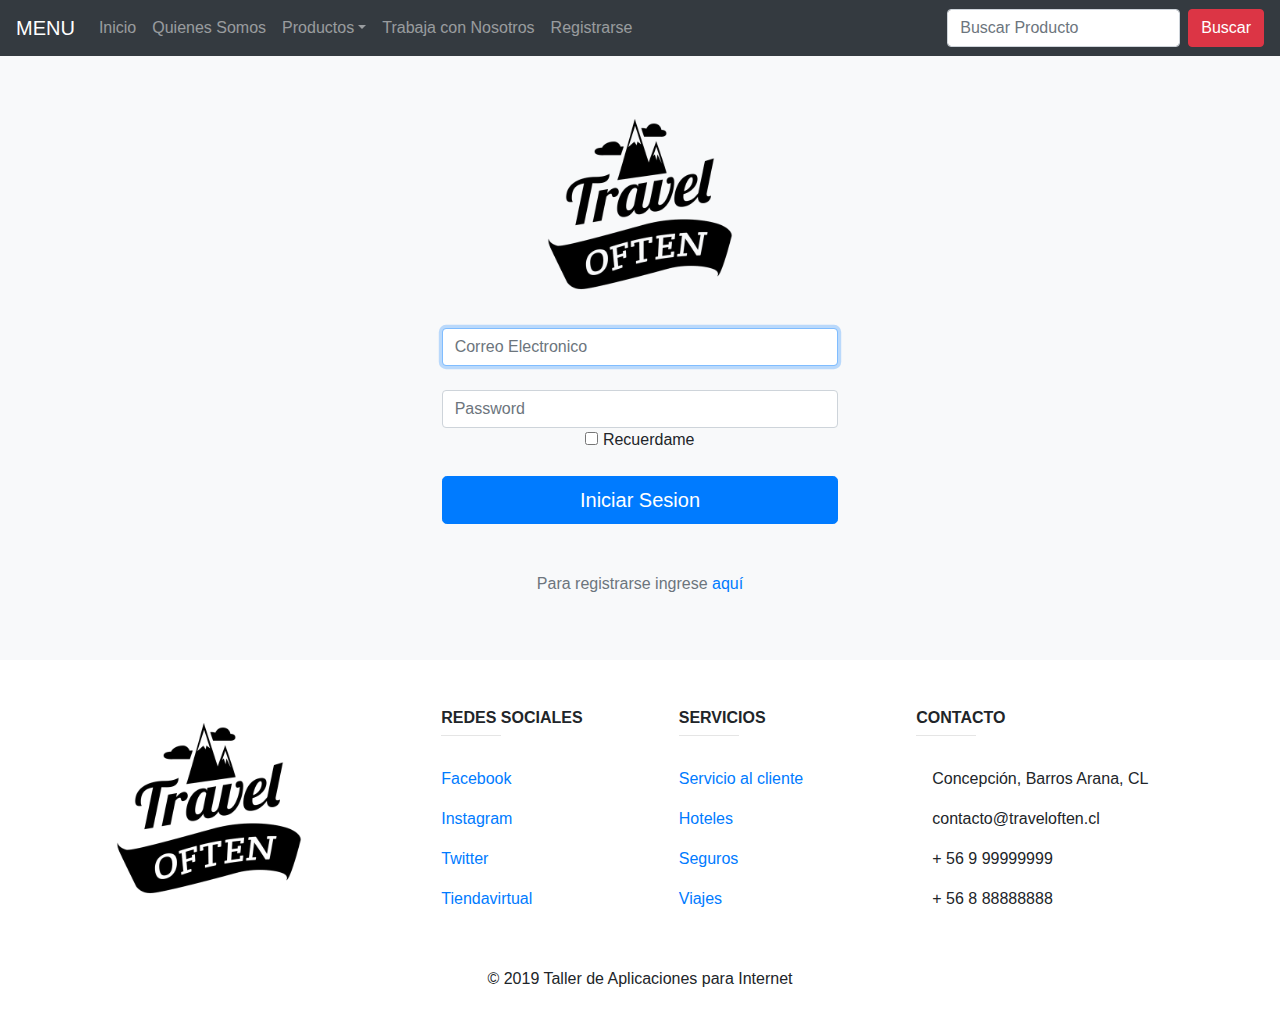
<file: login.html>
<!doctype html>
<html lang="es">
  <head>
        <meta charset="utf-8">
        <meta name="viewport" content="width=device-width, initial-scale=1, shrink-to-fit=no">
        <meta name="description" content="">
        <meta name="author" content="Mark Otto, Jacob Thornton, and Bootstrap contributors">
        <meta name="generator" content="Jekyll v3.8.5">

        <link rel="stylesheet" 
              href="CSS/carousel.css" >
        <link rel="stylesheet"
              href="CSS/bootstrap.min.css" >
        <link rel="stylesheet"
              href="CSS/jumbotron.css" >
        <link href="CSS/navbar.css" rel="stylesheet">

        <script src="JS/jquery-3.3.1.slim.min.js"></script>
        <script src="JS/bootstrap.bundle.min.js"></script>
  </head>



<header>
  <nav class="navbar navbar-expand-md navbar-dark fixed-top bg-dark">
          <a class="navbar-brand" href="#">MENU</a>
            <button class="navbar-toggler" type="button" data-toggle="collapse" data-target="#navbarsExample03" aria-controls="navbarsExample03" aria-expanded="false" aria-label="Toggle navigation">
                <span class="navbar-toggler-icon"></span>
            </button>
        <div class="collapse navbar-collapse" id="navbarsExample03">
                <ul class="navbar-nav mr-auto">
                <li class="nav-item">
                    <a class="nav-link" href="index.html">Inicio</a>
                </li>
                <li class="nav-item">
                    <a class="nav-link" href="quienessomos.html">Quienes Somos</a>
                </li>
                <li class="nav-item dropdown">
                    <a class="nav-link dropdown-toggle" href="#" id="dropdown01" data-toggle="dropdown" aria-haspopup="true" aria-expanded="false">Productos</a>
            <div class="dropdown-menu" aria-labelledby="dropdown01">
                  <a class="dropdown-item" href="#">Viajes</a>
                  <a class="dropdown-item" href="#">Hoteles</a>
                  <a class="dropdown-item" href="#">Seguros</a>
            </div>
                </li>
                <li class="nav-item">
                    <a class="nav-link" href="trabajaconnosotros.html">Trabaja con Nosotros</a>
                </li>
                <li class="nav-item">
                    <a class="nav-link" href="registrarse.html">Registrarse</a>
                </li>
          </ul>
          <form class="form-inline mt-2 mt-md-0">
            <input class="form-control mr-sm-2" type="text" placeholder="Buscar Producto" aria-label="Search">
            <button class="btn btn-danger my-2 my-sm-0" type="submit">Buscar</button>
          </form>
        </div>
  </nav>
</header>


    
<div class="container-fluid bg-light">
    <br>
    <br>
	<div class="row">
		<div class="col-md-4">
		</div>
		<div class="col-md-4">
<body class="text-center">
    <form class="form-signin">
  <img class="d-block mx-auto mb-4" src="IMG/logotienda.png"  width="200" height="200">
    <label for="inputEmail" class="sr-only">Correo Electronico</label>
  <input type="email" id="inputEmail" class="form-control" placeholder="Correo Electronico" required autofocus>
<br>        
  <label for="inputPassword" class="sr-only">Password</label>
  <input type="password" id="inputPassword" class="form-control" placeholder="Password" required>
  <div class="checkbox mb-3">
    <label>
      <input type="checkbox" value="remember-me"> Recuerdame
    </label>
  </div>
  <button class="btn btn-lg btn-primary btn-block" type="submit">Iniciar Sesion</button>
  <p class="mt-5 mb-3 text-muted">Para registrarse ingrese <a href="registrarse.html">aquí</a> </p>
    <br>
    <br>
    </form>
</body>
		</div>
		<div class="col-md-4">
		</div>
    <br>
    <br>
	</div>
</div>
        


    <footer>
        <div class="page-footer font-small unique-color-dark">
          <div style="background-color: #fff;">
          <div class="container text-center text-md-left mt-5">
            <div class="row mt-3"> 
              <div class="col-md-3 col-lg-4 col-xl-3 mx-auto mb-4"> 
                  <img src="IMG/logotienda.png" width="200">
              </div>
              <div class="col-md-2 col-lg-2 col-xl-2 mx-auto mb-4"> 
                <h6 class="text-uppercase font-weight-bold">Redes Sociales</h6>
                <hr class="deep-purple accent-2 mb-4 mt-0 d-inline-block mx-auto" style="width: 60px;">
                <p><a href="https://www.Facebook.com/">Facebook</a></p>
                <p><a href="https://www.instragram.com/">Instagram</a></p>
                <p><a href="https://www.twitter.com/">Twitter</a></p>
                <p><a href="https://www.traveloften.cl/">Tiendavirtual</a></p>
              </div>
              <div class="col-md-3 col-lg-2 col-xl-2 mx-auto mb-4">
                <h6 class="text-uppercase font-weight-bold">Servicios</h6>
                <hr class="deep-purple accent-2 mb-4 mt-0 d-inline-block mx-auto" style="width: 60px;">
                <p><a href="#!">Servicio al cliente</a></p>
                <p><a href="#!">Hoteles</a></p>
                <p><a href="#!">Seguros</a></p>        
                <p><a href="#!">Viajes</a></p>
              </div>
              <div class="col-md-4 col-lg-3 col-xl-3 mx-auto mb-md-0 mb-4">  
                <h6 class="text-uppercase font-weight-bold">Contacto</h6>
                <hr class="deep-purple accent-2 mb-4 mt-0 d-inline-block mx-auto" style="width: 60px;">
                <p><i class="fas fa-home mr-3"></i>Concepción, Barros Arana, CL</p>
                <p><i class="fas fa-envelope mr-3"></i> contacto@traveloften.cl</p>
                <p><i class="fas fa-phone mr-3"></i> + 56 9 99999999</p>
                <p><i class="fas fa-print mr-3"></i> + 56 8 88888888</p>
              </div>
            </div>
          </div>
          <div class="footer-copyright text-center py-3">© 2019 Taller de Aplicaciones para Internet</div>
        </div>
        </div>
    </footer>
</html>
</file>
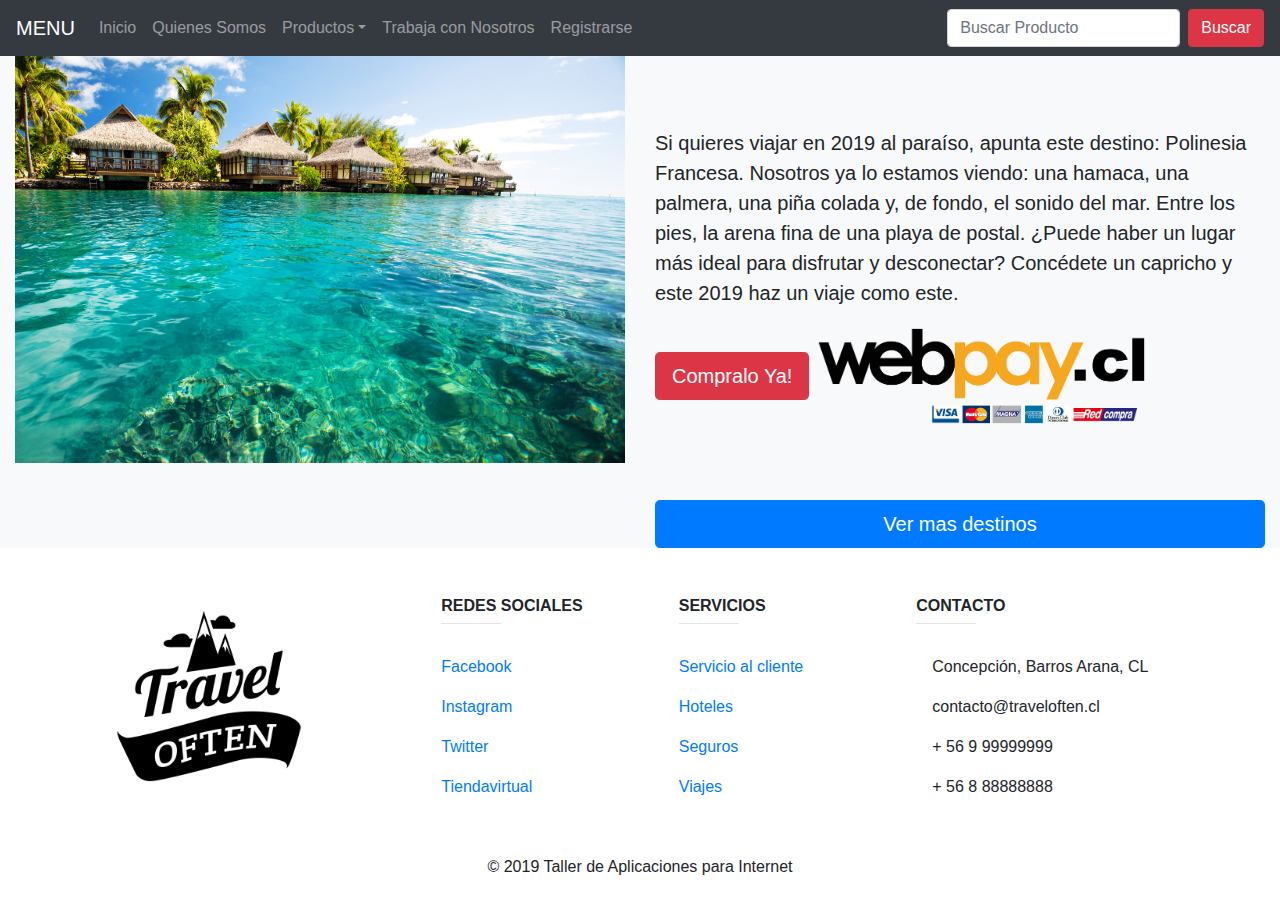
<file: producto1.html>
<!doctype html>
<html lang="es">
  <head>
        <meta charset="utf-8">
        <meta name="viewport" content="width=device-width, initial-scale=1, shrink-to-fit=no">
        <meta name="description" content="">
        <meta name="author" content="Mark Otto, Jacob Thornton, and Bootstrap contributors">
        <meta name="generator" content="Jekyll v3.8.5">

        <link rel="stylesheet" 
              href="CSS/carousel.css" >
        <link rel="stylesheet"
              href="CSS/bootstrap.min.css" >
        <link rel="stylesheet"
              href="CSS/jumbotron.css" >
        <link href="CSS/navbar.css" rel="stylesheet">

        <script src="JS/jquery-3.3.1.slim.min.js"></script>
        <script src="JS/bootstrap.bundle.min.js"></script>
  </head>


    <header>
  <nav class="navbar navbar-expand-md navbar-dark fixed-top bg-dark">
          <a class="navbar-brand" href="#">MENU</a>
            <button class="navbar-toggler" type="button" data-toggle="collapse" data-target="#navbarsExample03" aria-controls="navbarsExample03" aria-expanded="false" aria-label="Toggle navigation">
                <span class="navbar-toggler-icon"></span>
            </button>
        <div class="collapse navbar-collapse" id="navbarsExample03">
                <ul class="navbar-nav mr-auto">
                <li class="nav-item">
                    <a class="nav-link" href="index.html">Inicio</a>
                </li>
                <li class="nav-item">
                    <a class="nav-link" href="quienessomos.html">Quienes Somos</a>
                </li>
                <li class="nav-item dropdown">
                    <a class="nav-link dropdown-toggle" href="#" id="dropdown01" data-toggle="dropdown" aria-haspopup="true" aria-expanded="false">Productos</a>
            <div class="dropdown-menu" aria-labelledby="dropdown01">
                  <a class="dropdown-item" href="#">Viajes</a>
                  <a class="dropdown-item" href="#">Hoteles</a>
                  <a class="dropdown-item" href="#">Seguros</a>
            </div>
                </li>
                <li class="nav-item">
                    <a class="nav-link" href="trabajaconnosotros.html">Trabaja con Nosotros</a>
                </li>
                <li class="nav-item">
                    <a class="nav-link" href="registrarse.html">Registrarse</a>
                </li>
          </ul>
          <form class="form-inline mt-2 mt-md-0">
            <input class="form-control mr-sm-2" type="text" placeholder="Buscar Producto" aria-label="Search">
            <button class="btn btn-danger my-2 my-sm-0" type="submit">Buscar</button>
          </form>
        </div>
  </nav>
</header>
 
    

    
    
<body>  
    
    <div class="container-fluid bg-light">

            <div class="row">
            <div class="col-md-6">
                <img class="img-fluid" src="IMG/thumb1_polinesia.jpg" width="100%"> 
            </div>

            <div class="col-md-6">
                <br><br><br>
                 <p class="lead">Si quieres viajar en 2019 al paraíso, apunta este destino: Polinesia Francesa. Nosotros ya lo estamos viendo: una hamaca, una palmera, una piña colada y, de fondo, el sonido del mar. Entre los pies, la arena fina de una playa de postal. ¿Puede haber un lugar más ideal para disfrutar y desconectar? Concédete un capricho y este 2019 haz un viaje como este.</p>


                <button class="btn btn-danger btn-lg" type="submit">Compralo Ya!</button> 

                <img class="img-fluid" src="IMG/webpay.png" width="55%">   <br><br><br><br>          
                
                <a class="btn btn-primary btn-lg btn-block" type="submit" href="index.html">Ver mas destinos</a> 
            </div>
            </div>
    </div>

 </body>    

 <footer>
        <div class="page-footer font-small unique-color-dark">
          <div style="background-color: #fff;">
          <div class="container text-center text-md-left mt-5">
            <div class="row mt-3"> 
              <div class="col-md-3 col-lg-4 col-xl-3 mx-auto mb-4"> 
                  <img src="IMG/logotienda.png" width="200">
              </div>
              <div class="col-md-2 col-lg-2 col-xl-2 mx-auto mb-4"> 
                <h6 class="text-uppercase font-weight-bold">Redes Sociales</h6>
                <hr class="deep-purple accent-2 mb-4 mt-0 d-inline-block mx-auto" style="width: 60px;">
                <p><a href="https://www.Facebook.com/">Facebook</a></p>
                <p><a href="https://www.instragram.com/">Instagram</a></p>
                <p><a href="https://www.twitter.com/">Twitter</a></p>
                <p><a href="https://www.traveloften.cl/">Tiendavirtual</a></p>
              </div>
              <div class="col-md-3 col-lg-2 col-xl-2 mx-auto mb-4">
                <h6 class="text-uppercase font-weight-bold">Servicios</h6>
                <hr class="deep-purple accent-2 mb-4 mt-0 d-inline-block mx-auto" style="width: 60px;">
                <p><a href="#!">Servicio al cliente</a></p>
                <p><a href="#!">Hoteles</a></p>
                <p><a href="#!">Seguros</a></p>        
                <p><a href="#!">Viajes</a></p>
              </div>
              <div class="col-md-4 col-lg-3 col-xl-3 mx-auto mb-md-0 mb-4">  
                <h6 class="text-uppercase font-weight-bold">Contacto</h6>
                <hr class="deep-purple accent-2 mb-4 mt-0 d-inline-block mx-auto" style="width: 60px;">
                <p><i class="fas fa-home mr-3"></i>Concepción, Barros Arana, CL</p>
                <p><i class="fas fa-envelope mr-3"></i> contacto@traveloften.cl</p>
                <p><i class="fas fa-phone mr-3"></i> + 56 9 99999999</p>
                <p><i class="fas fa-print mr-3"></i> + 56 8 88888888</p>
              </div>
            </div>
          </div>
          <div class="footer-copyright text-center py-3">© 2019 Taller de Aplicaciones para Internet</div>
        </div>
        </div>
    </footer>
</html>
</file>
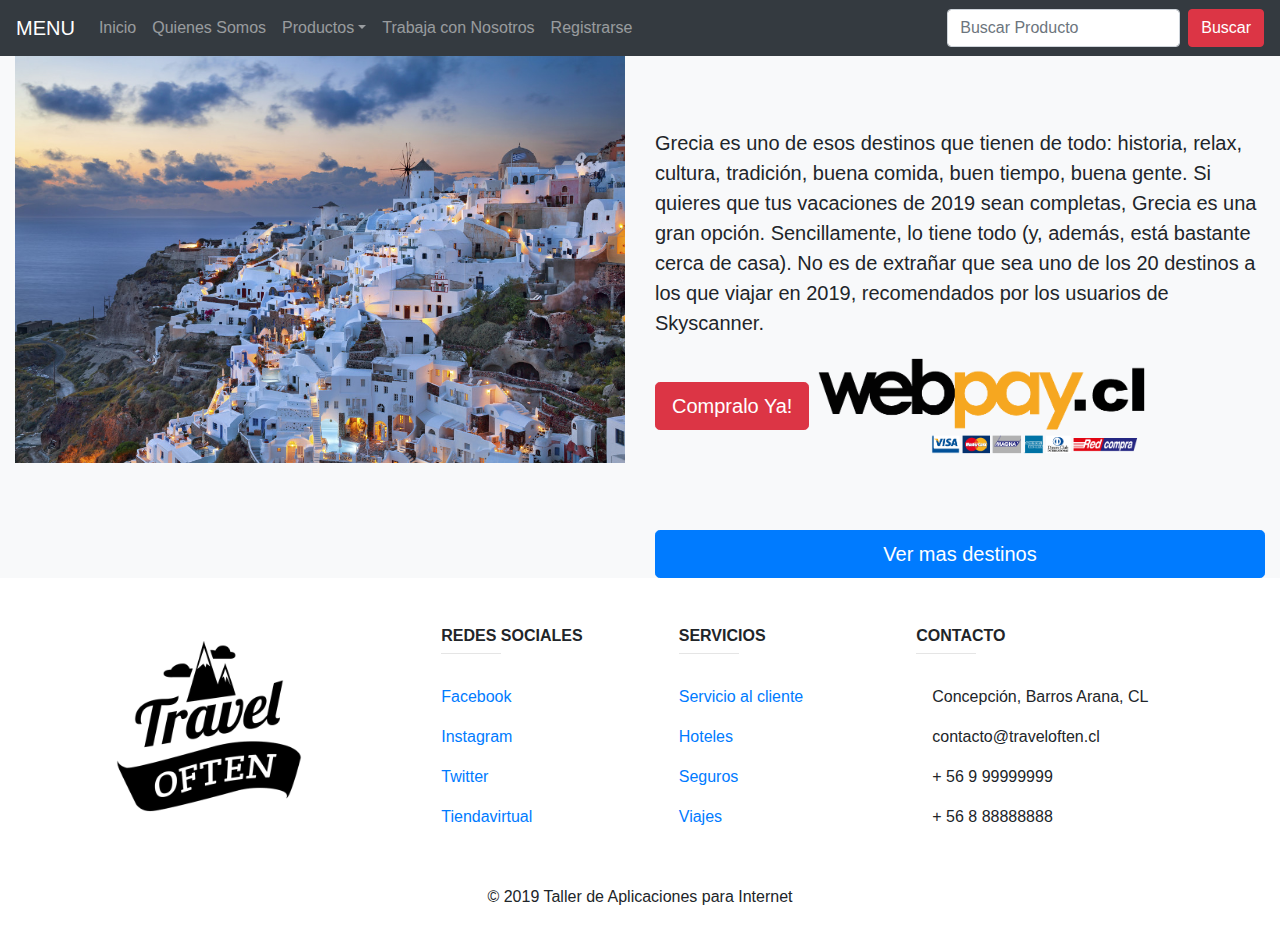
<file: producto2.html>
<!doctype html>
<html lang="es">
  <head>
        <meta charset="utf-8">
        <meta name="viewport" content="width=device-width, initial-scale=1, shrink-to-fit=no">
        <meta name="description" content="">
        <meta name="author" content="Mark Otto, Jacob Thornton, and Bootstrap contributors">
        <meta name="generator" content="Jekyll v3.8.5">

        <link rel="stylesheet" 
              href="CSS/carousel.css" >
        <link rel="stylesheet"
              href="CSS/bootstrap.min.css" >
        <link rel="stylesheet"
              href="CSS/jumbotron.css" >
        <link href="CSS/navbar.css" rel="stylesheet">

        <script src="JS/jquery-3.3.1.slim.min.js"></script>
        <script src="JS/bootstrap.bundle.min.js"></script>
  </head>


    <header>
  <nav class="navbar navbar-expand-md navbar-dark fixed-top bg-dark">
          <a class="navbar-brand" href="#">MENU</a>
            <button class="navbar-toggler" type="button" data-toggle="collapse" data-target="#navbarsExample03" aria-controls="navbarsExample03" aria-expanded="false" aria-label="Toggle navigation">
                <span class="navbar-toggler-icon"></span>
            </button>
        <div class="collapse navbar-collapse" id="navbarsExample03">
                <ul class="navbar-nav mr-auto">
                <li class="nav-item">
                    <a class="nav-link" href="index.html">Inicio</a>
                </li>
                <li class="nav-item">
                    <a class="nav-link" href="quienessomos.html">Quienes Somos</a>
                </li>
                <li class="nav-item dropdown">
                    <a class="nav-link dropdown-toggle" href="#" id="dropdown01" data-toggle="dropdown" aria-haspopup="true" aria-expanded="false">Productos</a>
            <div class="dropdown-menu" aria-labelledby="dropdown01">
                  <a class="dropdown-item" href="#">Viajes</a>
                  <a class="dropdown-item" href="#">Hoteles</a>
                  <a class="dropdown-item" href="#">Seguros</a>
            </div>
                </li>
                <li class="nav-item">
                    <a class="nav-link" href="trabajaconnosotros.html">Trabaja con Nosotros</a>
                </li>
                <li class="nav-item">
                    <a class="nav-link" href="registrarse.html">Registrarse</a>
                </li>
          </ul>
          <form class="form-inline mt-2 mt-md-0">
            <input class="form-control mr-sm-2" type="text" placeholder="Buscar Producto" aria-label="Search">
            <button class="btn btn-danger my-2 my-sm-0" type="submit">Buscar</button>
          </form>
        </div>
  </nav>
</header>
    
    
    
<body>  
    
    <div class="container-fluid bg-light">

            <div class="row">
            <div class="col-md-6">
                <img class="img-fluid" src="IMG/thumb2_grecia.jpg" width="100%"> 
            </div>

            <div class="col-md-6">
                <br><br><br>
                 <p class="lead">Grecia es uno de esos destinos que tienen de todo: historia, relax, cultura, tradición, buena comida, buen tiempo, buena gente. Si quieres que tus vacaciones de 2019 sean completas, Grecia es una gran opción. Sencillamente, lo tiene todo (y, además, está bastante cerca de casa). No es de extrañar que sea uno de los 20 destinos a los que viajar en 2019, recomendados por los usuarios de Skyscanner. </p>
                <button class="btn btn-danger btn-lg" type="submit">Compralo Ya!</button> 

                <img class="img-fluid" src="IMG/webpay.png" width="55%">   <br><br><br><br>          
                
                <a class="btn btn-primary btn-lg btn-block" type="submit" href="index.html">Ver mas destinos</a> 
            </div>
            </div>
    </div>

 </body>  
    
    

 <footer>
        <div class="page-footer font-small unique-color-dark">
          <div style="background-color: #fff;">
          <div class="container text-center text-md-left mt-5">
            <div class="row mt-3"> 
              <div class="col-md-3 col-lg-4 col-xl-3 mx-auto mb-4"> 
                  <img src="IMG/logotienda.png" width="200">
              </div>
              <div class="col-md-2 col-lg-2 col-xl-2 mx-auto mb-4"> 
                <h6 class="text-uppercase font-weight-bold">Redes Sociales</h6>
                <hr class="deep-purple accent-2 mb-4 mt-0 d-inline-block mx-auto" style="width: 60px;">
                <p><a href="https://www.Facebook.com/">Facebook</a></p>
                <p><a href="https://www.instragram.com/">Instagram</a></p>
                <p><a href="https://www.twitter.com/">Twitter</a></p>
                <p><a href="https://www.traveloften.cl/">Tiendavirtual</a></p>
              </div>
              <div class="col-md-3 col-lg-2 col-xl-2 mx-auto mb-4">
                <h6 class="text-uppercase font-weight-bold">Servicios</h6>
                <hr class="deep-purple accent-2 mb-4 mt-0 d-inline-block mx-auto" style="width: 60px;">
                <p><a href="#!">Servicio al cliente</a></p>
                <p><a href="#!">Hoteles</a></p>
                <p><a href="#!">Seguros</a></p>        
                <p><a href="#!">Viajes</a></p>
              </div>
              <div class="col-md-4 col-lg-3 col-xl-3 mx-auto mb-md-0 mb-4">  
                <h6 class="text-uppercase font-weight-bold">Contacto</h6>
                <hr class="deep-purple accent-2 mb-4 mt-0 d-inline-block mx-auto" style="width: 60px;">
                <p><i class="fas fa-home mr-3"></i>Concepción, Barros Arana, CL</p>
                <p><i class="fas fa-envelope mr-3"></i> contacto@traveloften.cl</p>
                <p><i class="fas fa-phone mr-3"></i> + 56 9 99999999</p>
                <p><i class="fas fa-print mr-3"></i> + 56 8 88888888</p>
              </div>
            </div>
          </div>
          <div class="footer-copyright text-center py-3">© 2019 Taller de Aplicaciones para Internet</div>
        </div>
        </div>
    </footer>
</html>
</file>
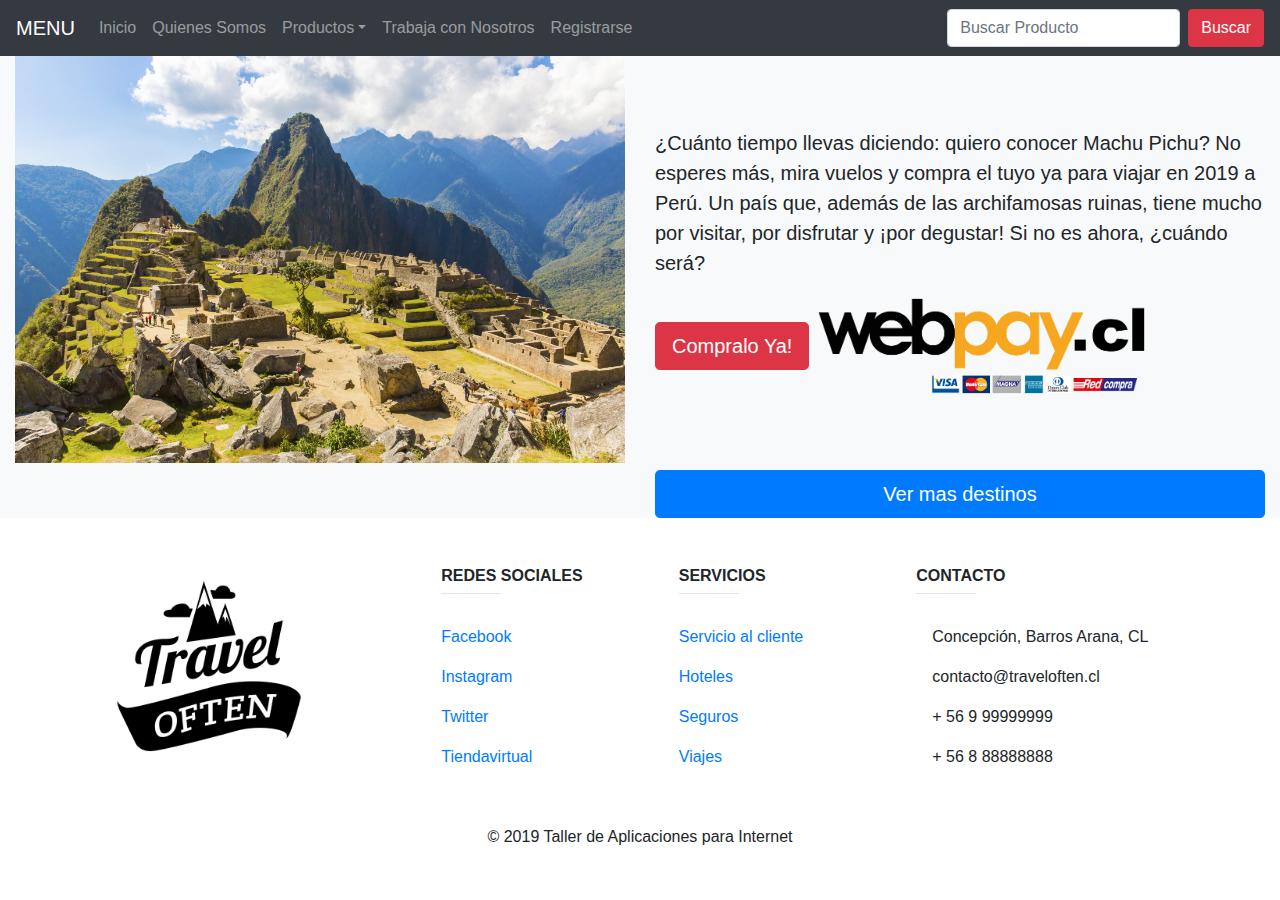
<file: producto3.html>
<!doctype html>
<html lang="es">
  <head>
        <meta charset="utf-8">
        <meta name="viewport" content="width=device-width, initial-scale=1, shrink-to-fit=no">
        <meta name="description" content="">
        <meta name="author" content="Mark Otto, Jacob Thornton, and Bootstrap contributors">
        <meta name="generator" content="Jekyll v3.8.5">

        <link rel="stylesheet" 
              href="CSS/carousel.css" >
        <link rel="stylesheet"
              href="CSS/bootstrap.min.css" >
        <link rel="stylesheet"
              href="CSS/jumbotron.css" >
        <link href="CSS/navbar.css" rel="stylesheet">

        <script src="JS/jquery-3.3.1.slim.min.js"></script>
        <script src="JS/bootstrap.bundle.min.js"></script>
  </head>


    <header>
  <nav class="navbar navbar-expand-md navbar-dark fixed-top bg-dark">
          <a class="navbar-brand" href="#">MENU</a>
            <button class="navbar-toggler" type="button" data-toggle="collapse" data-target="#navbarsExample03" aria-controls="navbarsExample03" aria-expanded="false" aria-label="Toggle navigation">
                <span class="navbar-toggler-icon"></span>
            </button>
        <div class="collapse navbar-collapse" id="navbarsExample03">
                <ul class="navbar-nav mr-auto">
                <li class="nav-item">
                    <a class="nav-link" href="index.html">Inicio</a>
                </li>
                <li class="nav-item">
                    <a class="nav-link" href="quienessomos.html">Quienes Somos</a>
                </li>
                <li class="nav-item dropdown">
                    <a class="nav-link dropdown-toggle" href="#" id="dropdown01" data-toggle="dropdown" aria-haspopup="true" aria-expanded="false">Productos</a>
            <div class="dropdown-menu" aria-labelledby="dropdown01">
                  <a class="dropdown-item" href="#">Viajes</a>
                  <a class="dropdown-item" href="#">Hoteles</a>
                  <a class="dropdown-item" href="#">Seguros</a>
            </div>
                </li>
                <li class="nav-item">
                    <a class="nav-link" href="trabajaconnosotros.html">Trabaja con Nosotros</a>
                </li>
                <li class="nav-item">
                    <a class="nav-link" href="registrarse.html">Registrarse</a>
                </li>
          </ul>
          <form class="form-inline mt-2 mt-md-0">
            <input class="form-control mr-sm-2" type="text" placeholder="Buscar Producto" aria-label="Search">
            <button class="btn btn-danger my-2 my-sm-0" type="submit">Buscar</button>
          </form>
        </div>
  </nav>
</header>
    
    
<body>  
    
    <div class="container-fluid bg-light">

            <div class="row">
            <div class="col-md-6">
                <img class="img-fluid" src="IMG/thumb3_peru.jpg" width="100%"> 
            </div>

            <div class="col-md-6">
                <br><br><br>
                 <p class="lead">¿Cuánto tiempo llevas diciendo: quiero conocer Machu Pichu? No esperes más, mira vuelos y compra el tuyo ya para viajar en 2019 a Perú. Un país que, además de las archifamosas ruinas, tiene mucho por visitar, por disfrutar y ¡por degustar! Si no es ahora, ¿cuándo será? </p>
                <button class="btn btn-danger btn-lg" type="submit">Compralo Ya!</button> 

                <img class="img-fluid" src="IMG/webpay.png" width="55%">   <br><br><br><br>          
                
                <a class="btn btn-primary btn-lg btn-block" type="submit" href="index.html">Ver mas destinos</a> 
            </div>
            </div>
    </div>

 </body> 
    
    

 <footer>
        <div class="page-footer font-small unique-color-dark">
          <div style="background-color: #fff;">
          <div class="container text-center text-md-left mt-5">
            <div class="row mt-3"> 
              <div class="col-md-3 col-lg-4 col-xl-3 mx-auto mb-4"> 
                  <img src="IMG/logotienda.png" width="200">
              </div>
              <div class="col-md-2 col-lg-2 col-xl-2 mx-auto mb-4"> 
                <h6 class="text-uppercase font-weight-bold">Redes Sociales</h6>
                <hr class="deep-purple accent-2 mb-4 mt-0 d-inline-block mx-auto" style="width: 60px;">
                <p><a href="https://www.Facebook.com/">Facebook</a></p>
                <p><a href="https://www.instragram.com/">Instagram</a></p>
                <p><a href="https://www.twitter.com/">Twitter</a></p>
                <p><a href="https://www.traveloften.cl/">Tiendavirtual</a></p>
              </div>
              <div class="col-md-3 col-lg-2 col-xl-2 mx-auto mb-4">
                <h6 class="text-uppercase font-weight-bold">Servicios</h6>
                <hr class="deep-purple accent-2 mb-4 mt-0 d-inline-block mx-auto" style="width: 60px;">
                <p><a href="#!">Servicio al cliente</a></p>
                <p><a href="#!">Hoteles</a></p>
                <p><a href="#!">Seguros</a></p>        
                <p><a href="#!">Viajes</a></p>
              </div>
              <div class="col-md-4 col-lg-3 col-xl-3 mx-auto mb-md-0 mb-4">  
                <h6 class="text-uppercase font-weight-bold">Contacto</h6>
                <hr class="deep-purple accent-2 mb-4 mt-0 d-inline-block mx-auto" style="width: 60px;">
                <p><i class="fas fa-home mr-3"></i>Concepción, Barros Arana, CL</p>
                <p><i class="fas fa-envelope mr-3"></i> contacto@traveloften.cl</p>
                <p><i class="fas fa-phone mr-3"></i> + 56 9 99999999</p>
                <p><i class="fas fa-print mr-3"></i> + 56 8 88888888</p>
              </div>
            </div>
          </div>
          <div class="footer-copyright text-center py-3">© 2019 Taller de Aplicaciones para Internet</div>
        </div>
        </div>
    </footer>
</html>
</file>
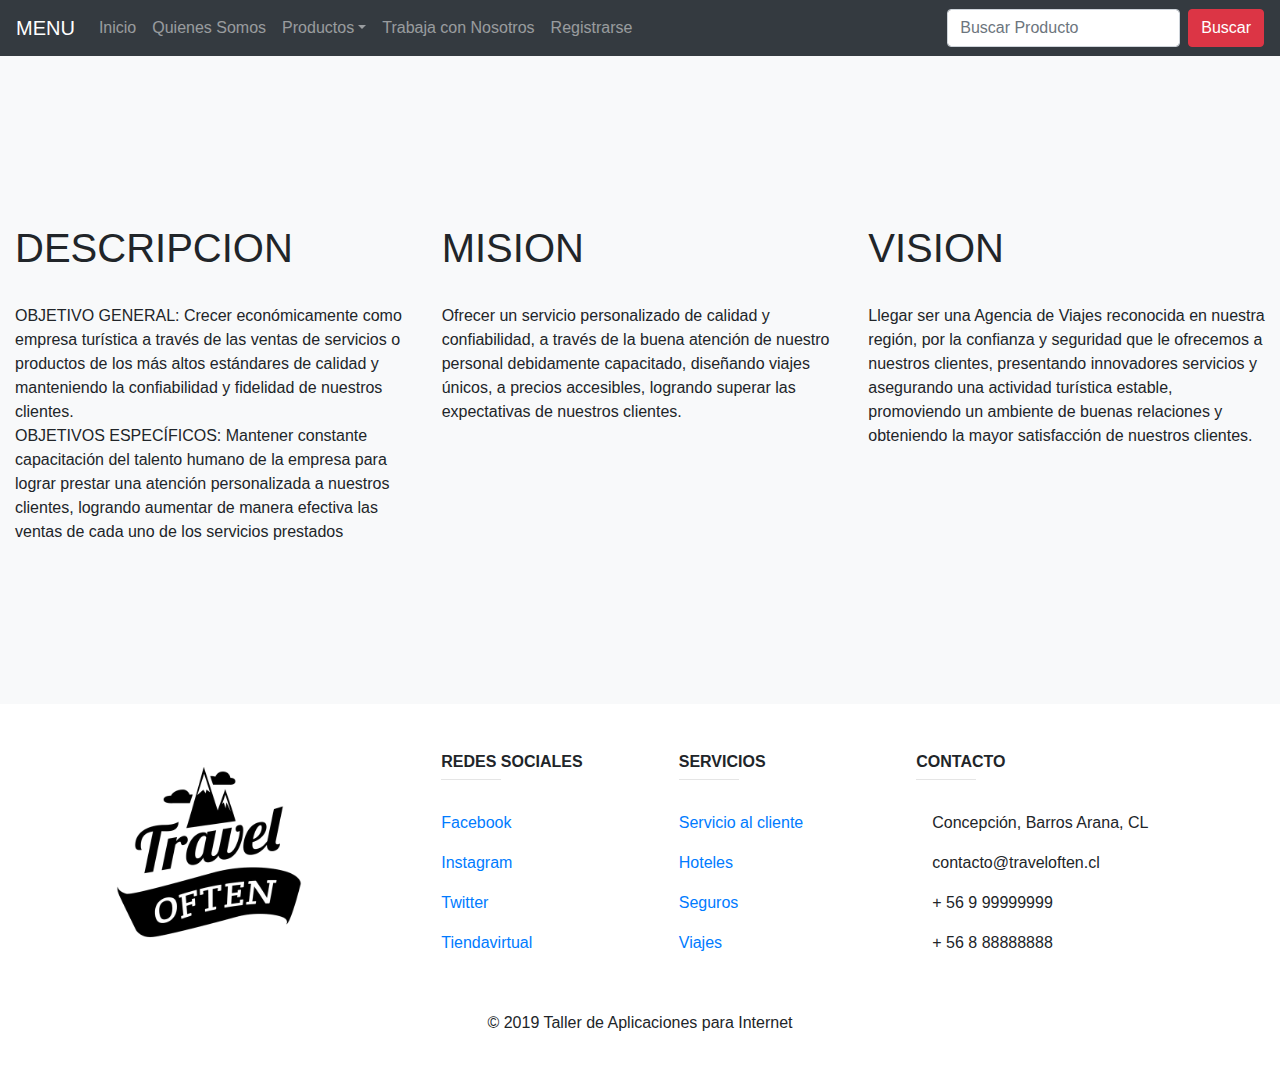
<file: quienessomos.html>
<!doctype html>
<html lang="es">
  <head>
        <meta charset="utf-8">
        <meta name="viewport" content="width=device-width, initial-scale=1, shrink-to-fit=no">
        <meta name="description" content="">
        <meta name="author" content="Mark Otto, Jacob Thornton, and Bootstrap contributors">
        <meta name="generator" content="Jekyll v3.8.5">

        <link rel="stylesheet" 
              href="CSS/carousel.css" >
        <link rel="stylesheet"
              href="CSS/bootstrap.min.css" >
        <link rel="stylesheet"
              href="CSS/jumbotron.css" >
        <link href="CSS/navbar.css" rel="stylesheet">

        <script src="JS/jquery-3.3.1.slim.min.js"></script>
        <script src="JS/bootstrap.bundle.min.js"></script>
  </head>


 <header>
  <nav class="navbar navbar-expand-md navbar-dark fixed-top bg-dark">
          <a class="navbar-brand" href="#">MENU</a>
            <button class="navbar-toggler" type="button" data-toggle="collapse" data-target="#navbarsExample03" aria-controls="navbarsExample03" aria-expanded="false" aria-label="Toggle navigation">
                <span class="navbar-toggler-icon"></span>
            </button>
        <div class="collapse navbar-collapse" id="navbarsExample03">
                <ul class="navbar-nav mr-auto">
                <li class="nav-item">
                    <a class="nav-link" href="index.html">Inicio</a>
                </li>
                <li class="nav-item">
                    <a class="nav-link" href="quienessomos.html">Quienes Somos</a>
                </li>
                <li class="nav-item dropdown">
                    <a class="nav-link dropdown-toggle" href="#" id="dropdown01" data-toggle="dropdown" aria-haspopup="true" aria-expanded="false">Productos</a>
            <div class="dropdown-menu" aria-labelledby="dropdown01">
                  <a class="dropdown-item" href="#">Viajes</a>
                  <a class="dropdown-item" href="#">Hoteles</a>
                  <a class="dropdown-item" href="#">Seguros</a>
            </div>
                </li>
                <li class="nav-item">
                    <a class="nav-link" href="trabajaconnosotros.html">Trabaja con Nosotros</a>
                </li>
                <li class="nav-item">
                    <a class="nav-link" href="registrarse.html">Registrarse</a>
                </li>
          </ul>
          <form class="form-inline mt-2 mt-md-0">
            <input class="form-control mr-sm-2" type="text" placeholder="Buscar Producto" aria-label="Search">
            <button class="btn btn-danger my-2 my-sm-0" type="submit">Buscar</button>
          </form>
        </div>
  </nav>
</header>

    <body>
  <div class="container-fluid bg-light">
 
    <br>
    <br>
    <br>
    <br>
    <br>
    <br>
    <br>
    <div class="row">
      <div class="col-md-4">
        <h1>DESCRIPCION</h1><br>
        <p>OBJETIVO GENERAL:

Crecer económicamente como empresa turística a través de las ventas de servicios o productos de los más altos estándares de calidad y manteniendo la confiabilidad y fidelidad de nuestros clientes.
<br>
OBJETIVOS ESPECÍFICOS:

Mantener constante capacitación del talento humano de la empresa  para lograr prestar  una atención personalizada a nuestros clientes, logrando aumentar de manera efectiva las ventas de cada uno de los servicios prestados</p>

      </div>
      <div class="col-md-4">
        <h1>MISION</h1><br>
<p>Ofrecer un servicio personalizado de calidad y confiabilidad, a través de la buena atención de nuestro personal debidamente capacitado, diseñando viajes únicos, a precios accesibles, logrando superar las expectativas de nuestros clientes.</p>
       

      </div>
      <div class="col-md-4">
        <h1>VISION</h1><br>
         <p>Llegar ser una Agencia de Viajes reconocida en nuestra región, por la confianza y seguridad que le ofrecemos a nuestros clientes,  presentando innovadores servicios y asegurando una actividad turística estable, promoviendo un ambiente de buenas relaciones y obteniendo la mayor satisfacción de nuestros clientes.</p>
      </div>

    </div>
    <br>
    <br>
    <br>
    <br>
    <br>
    <br>
        </div>

    
    </body>
    
    
    
    


    <footer>
        <div class="page-footer font-small unique-color-dark">
          <div style="background-color: #fff;">
          <div class="container text-center text-md-left mt-5">
            <div class="row mt-3"> 
              <div class="col-md-3 col-lg-4 col-xl-3 mx-auto mb-4"> 
                  <img src="IMG/logotienda.png" width="200">
              </div>
              <div class="col-md-2 col-lg-2 col-xl-2 mx-auto mb-4"> 
                <h6 class="text-uppercase font-weight-bold">Redes Sociales</h6>
                <hr class="deep-purple accent-2 mb-4 mt-0 d-inline-block mx-auto" style="width: 60px;">
                <p><a href="https://www.Facebook.com/">Facebook</a></p>
                <p><a href="https://www.instragram.com/">Instagram</a></p>
                <p><a href="https://www.twitter.com/">Twitter</a></p>
                <p><a href="https://www.traveloften.cl/">Tiendavirtual</a></p>
              </div>
              <div class="col-md-3 col-lg-2 col-xl-2 mx-auto mb-4">
                <h6 class="text-uppercase font-weight-bold">Servicios</h6>
                <hr class="deep-purple accent-2 mb-4 mt-0 d-inline-block mx-auto" style="width: 60px;">
                <p><a href="#!">Servicio al cliente</a></p>
                <p><a href="#!">Hoteles</a></p>
                <p><a href="#!">Seguros</a></p>        
                <p><a href="#!">Viajes</a></p>
              </div>
              <div class="col-md-4 col-lg-3 col-xl-3 mx-auto mb-md-0 mb-4">  
                <h6 class="text-uppercase font-weight-bold">Contacto</h6>
                <hr class="deep-purple accent-2 mb-4 mt-0 d-inline-block mx-auto" style="width: 60px;">
                <p><i class="fas fa-home mr-3"></i>Concepción, Barros Arana, CL</p>
                <p><i class="fas fa-envelope mr-3"></i> contacto@traveloften.cl</p>
                <p><i class="fas fa-phone mr-3"></i> + 56 9 99999999</p>
                <p><i class="fas fa-print mr-3"></i> + 56 8 88888888</p>
              </div>
            </div>
          </div>
          <div class="footer-copyright text-center py-3">© 2019 Taller de Aplicaciones para Internet</div>
        </div>
        </div>
    </footer>
</html>
</file>
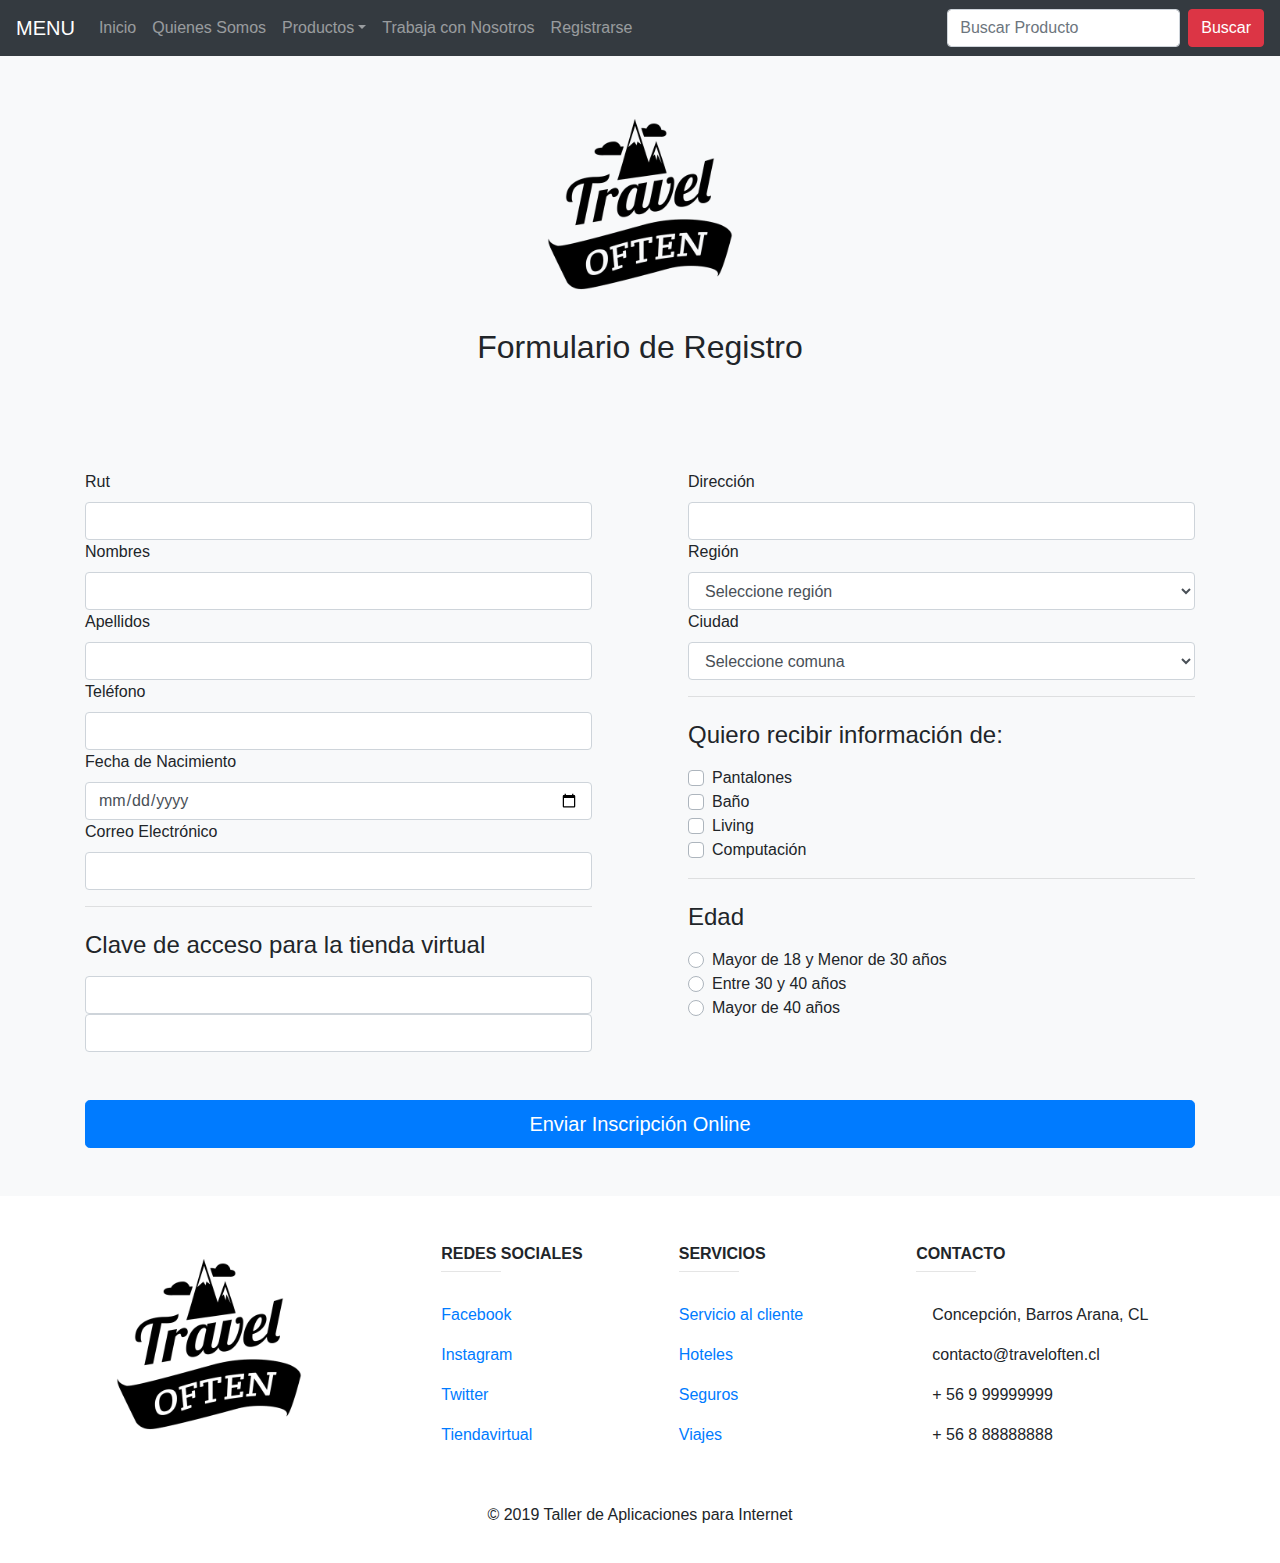
<file: registrarse.html>
<!doctype html>
<html lang="es">
  <head>
        <meta charset="utf-8">
        <meta name="viewport" content="width=device-width, initial-scale=1, shrink-to-fit=no">
        <meta name="description" content="">
        <meta name="author" content="Mark Otto, Jacob Thornton, and Bootstrap contributors">
        <meta name="generator" content="Jekyll v3.8.5">

        <link rel="stylesheet" 
              href="CSS/carousel.css" >
        <link rel="stylesheet"
              href="CSS/bootstrap.min.css" >
        <link rel="stylesheet"
              href="CSS/jumbotron.css" >
        <link href="CSS/navbar.css" rel="stylesheet">

        <script src="JS/jquery-3.3.1.slim.min.js"></script>
        <script src="JS/bootstrap.bundle.min.js"></script>
        <script src="JS/regiones.js"></script> 
  </head>


 <header>
  <nav class="navbar navbar-expand-md navbar-dark fixed-top bg-dark">
          <a class="navbar-brand" href="#">MENU</a>
            <button class="navbar-toggler" type="button" data-toggle="collapse" data-target="#navbarsExample03" aria-controls="navbarsExample03" aria-expanded="false" aria-label="Toggle navigation">
                <span class="navbar-toggler-icon"></span>
            </button>
        <div class="collapse navbar-collapse" id="navbarsExample03">
                <ul class="navbar-nav mr-auto">
                <li class="nav-item">
                    <a class="nav-link" href="index.html">Inicio</a>
                </li>
                <li class="nav-item">
                    <a class="nav-link" href="quienessomos.html">Quienes Somos</a>
                </li>
                <li class="nav-item dropdown">
                    <a class="nav-link dropdown-toggle" href="#" id="dropdown01" data-toggle="dropdown" aria-haspopup="true" aria-expanded="false">Productos</a>
            <div class="dropdown-menu" aria-labelledby="dropdown01">
                  <a class="dropdown-item" href="#">Viajes</a>
                  <a class="dropdown-item" href="#">Hoteles</a>
                  <a class="dropdown-item" href="#">Seguros</a>
            </div>
                </li>
                <li class="nav-item">
                    <a class="nav-link" href="trabajaconnosotros.html">Trabaja con Nosotros</a>
                </li>
                <li class="nav-item">
                    <a class="nav-link" href="registrarse.html">Registrarse</a>
                </li>
          </ul>
          <form class="form-inline mt-2 mt-md-0">
            <input class="form-control mr-sm-2" type="text" placeholder="Buscar Producto" aria-label="Search">
            <button class="btn btn-danger my-2 my-sm-0" type="submit">Buscar</button>
          </form>
        </div>
  </nav>
</header>


  <div class="container-fluid bg-light">     
    <div class="py-5 text-center">
        <img class="d-block mx-auto mb-4" src="IMG/logotienda.png"  width="200" height="200">
        <h2>Formulario de Registro</h2>
      </div>   
<div class="container">
<form action="enviar.php" method="post">    
<div class="row mx-md-n5 ">    <!-- inicio Primera Fila -->       
  <div class="col py-5 px-md-5"> 
    <label for="rut">Rut</label>
    <input class="form-control" id="rut" type="text" size=40/>
    <label for="nombres">Nombres</label>
    <input class="form-control" id="nombres" type="text" size=40/>
    <label for="apellidos">Apellidos</label>
    <input class="form-control" id="apellidos" type="text" size=40/>    
    <label for="telefono">Teléfono</label>
    <input class="form-control" id="telefono" type="text" size="20"/>    
    <label for="fechanac">Fecha de Nacimiento</label>
    <input class="form-control" id="fechanac" type="date" size="20"/>    
    <label for="correoelectronico">Correo Electrónico</label>
    <input class="form-control" id="correoelectronico" type="mail" size="20"/>        
     <hr class="mb-4"> 
      <h4 class="mb-3">Clave de acceso para la tienda virtual</h4>      
     <input class="form-control" id="claveacceso1" />    
    <input class="form-control" id="claveacceso2" />        
  </div>
  <div class="col py-5 px-md-5">      
    <label for="direccion">Dirección</label>
    <input class="form-control" id="direccion" type="text" size=40/>
    <label for="regiones">Región</label>
    <select class="form-control" name="regiones" id="regiones"></select>
    <label for="comunas">Ciudad</label>
    <select class="form-control" name="comunas" id="comunas"></select>    
    <hr class="mb-4">      
    <h4 class="mb-3">Quiero recibir información de:</h4>
    <div class="custom-control custom-checkbox">
        <input type="checkbox" class="custom-control-input" id="vestuario">
        <label class="custom-control-label" for="vestuario">Pantalones</label>
    </div>      
    <div class="custom-control custom-checkbox">
        <input type="checkbox" class="custom-control-input" id="lineablanca">
        <label class="custom-control-label" for="lineablanca">Baño</label>
    </div>
        <div class="custom-control custom-checkbox">
        <input type="checkbox" class="custom-control-input" id="muebleria">
        <label class="custom-control-label" for="muebleria">Living</label>
    </div>
        <div class="custom-control custom-checkbox">
        <input type="checkbox"  class="custom-control-input" id="electronica">
        <label class="custom-control-label" for="electronica">Computación</label>
    </div>
    <hr class="mb-4">      
      <h4 class="mb-3">Edad</h4>
      <div class="custom-control custom-radio">
        <input id="edad1" type="radio" class="custom-control-input" >
        <label class="custom-control-label" for="edad1">Mayor de 18 y Menor de 30 años</label>
      </div>
    <div class="custom-control custom-radio">
        <input id="edad2" type="radio" class="custom-control-input">
        <label class="custom-control-label" for="edad2">Entre 30 y 40 años </label>
     </div>
    <div class="custom-control custom-radio">
        <input id="edad3" type="radio" class="custom-control-input">
        <label class="custom-control-label" for="edad3">Mayor de 40 años</label>
    </div>
</div> <!-- Fin Primera Fila -->
</div>
<div class="row mx-md-n5"> <!-- inicio Segunda Fila -->   

</div><!-- Fin Segunda Fila -->
    
<button class="btn btn-primary btn-lg btn-block" type="submit">Enviar Inscripción Online</button>
<br>  
<br>
</form>
</div>
</div>


 <footer>
        <div class="page-footer font-small unique-color-dark">
          <div style="background-color: #fff;">
          <div class="container text-center text-md-left mt-5">
            <div class="row mt-3"> 
              <div class="col-md-3 col-lg-4 col-xl-3 mx-auto mb-4"> 
                  <img src="IMG/logotienda.png" width="200">
              </div>
              <div class="col-md-2 col-lg-2 col-xl-2 mx-auto mb-4"> 
                <h6 class="text-uppercase font-weight-bold">Redes Sociales</h6>
                <hr class="deep-purple accent-2 mb-4 mt-0 d-inline-block mx-auto" style="width: 60px;">
                <p><a href="https://www.Facebook.com/">Facebook</a></p>
                <p><a href="https://www.instragram.com/">Instagram</a></p>
                <p><a href="https://www.twitter.com/">Twitter</a></p>
                <p><a href="https://www.traveloften.cl/">Tiendavirtual</a></p>
              </div>
              <div class="col-md-3 col-lg-2 col-xl-2 mx-auto mb-4">
                <h6 class="text-uppercase font-weight-bold">Servicios</h6>
                <hr class="deep-purple accent-2 mb-4 mt-0 d-inline-block mx-auto" style="width: 60px;">
                <p><a href="#!">Servicio al cliente</a></p>
                <p><a href="#!">Hoteles</a></p>
                <p><a href="#!">Seguros</a></p>        
                <p><a href="#!">Viajes</a></p>
              </div>
              <div class="col-md-4 col-lg-3 col-xl-3 mx-auto mb-md-0 mb-4">  
                <h6 class="text-uppercase font-weight-bold">Contacto</h6>
                <hr class="deep-purple accent-2 mb-4 mt-0 d-inline-block mx-auto" style="width: 60px;">
                <p><i class="fas fa-home mr-3"></i>Concepción, Barros Arana, CL</p>
                <p><i class="fas fa-envelope mr-3"></i> contacto@traveloften.cl</p>
                <p><i class="fas fa-phone mr-3"></i> + 56 9 99999999</p>
                <p><i class="fas fa-print mr-3"></i> + 56 8 88888888</p>
              </div>
            </div>
          </div>
          <div class="footer-copyright text-center py-3">© 2019 Taller de Aplicaciones para Internet</div>
        </div>
        </div>
    </footer>
</html>
</file>
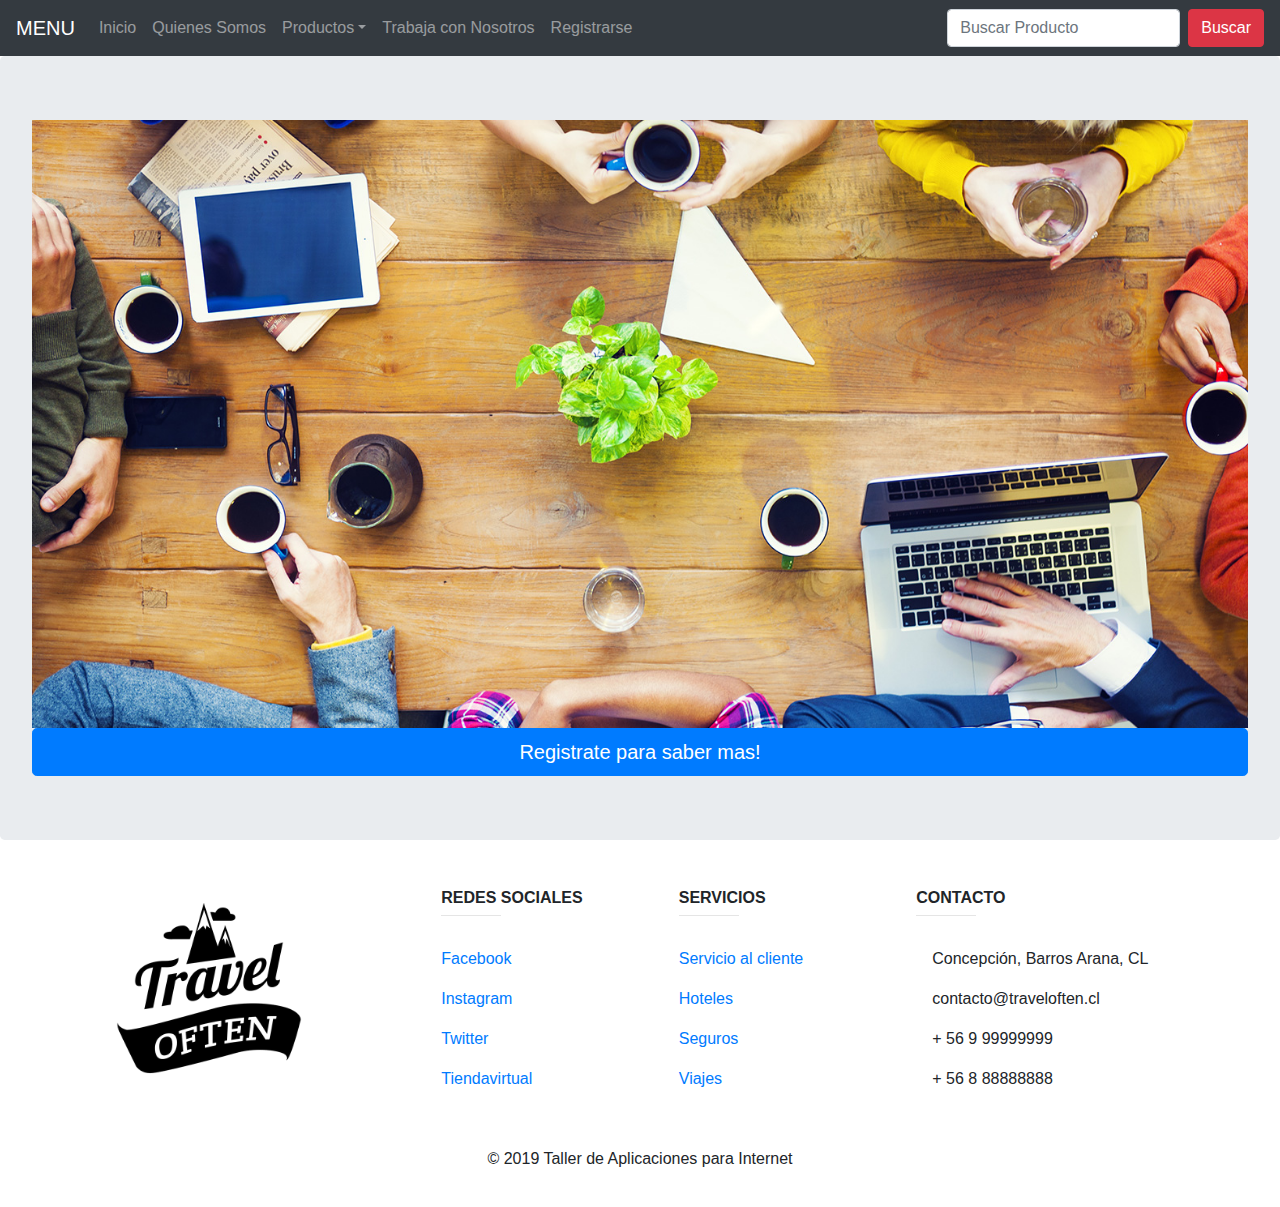
<file: trabajaconnosotros.html>
<!doctype html>
<html lang="es">
  <head>
        <meta charset="utf-8">
        <meta name="viewport" content="width=device-width, initial-scale=1, shrink-to-fit=no">
        <meta name="description" content="">
        <meta name="author" content="Mark Otto, Jacob Thornton, and Bootstrap contributors">
        <meta name="generator" content="Jekyll v3.8.5">

        <link rel="stylesheet" 
              href="CSS/carousel.css" >
        <link rel="stylesheet"
              href="CSS/bootstrap.min.css" >
        <link rel="stylesheet"
              href="CSS/jumbotron.css" >
        <link href="CSS/navbar.css" rel="stylesheet">

        <script src="JS/jquery-3.3.1.slim.min.js"></script>
        <script src="JS/bootstrap.bundle.min.js"></script>
  </head>


    <header>
  <nav class="navbar navbar-expand-md navbar-dark fixed-top bg-dark">
          <a class="navbar-brand" href="#">MENU</a>
            <button class="navbar-toggler" type="button" data-toggle="collapse" data-target="#navbarsExample03" aria-controls="navbarsExample03" aria-expanded="false" aria-label="Toggle navigation">
                <span class="navbar-toggler-icon"></span>
            </button>
        <div class="collapse navbar-collapse" id="navbarsExample03">
                <ul class="navbar-nav mr-auto">
                <li class="nav-item">
                    <a class="nav-link" href="index.html">Inicio</a>
                </li>
                <li class="nav-item">
                    <a class="nav-link" href="quienessomos.html">Quienes Somos</a>
                </li>
                <li class="nav-item dropdown">
                    <a class="nav-link dropdown-toggle" href="#" id="dropdown01" data-toggle="dropdown" aria-haspopup="true" aria-expanded="false">Productos</a>
            <div class="dropdown-menu" aria-labelledby="dropdown01">
                  <a class="dropdown-item" href="#">Viajes</a>
                  <a class="dropdown-item" href="#">Hoteles</a>
                  <a class="dropdown-item" href="#">Seguros</a>
            </div>
                </li>
                <li class="nav-item">
                    <a class="nav-link" href="trabajaconnosotros.html">Trabaja con Nosotros</a>
                </li>
                <li class="nav-item">
                    <a class="nav-link" href="registrarse.html">Registrarse</a>
                </li>
          </ul>
          <form class="form-inline mt-2 mt-md-0">
            <input class="form-control mr-sm-2" type="text" placeholder="Buscar Producto" aria-label="Search">
            <button class="btn btn-danger my-2 my-sm-0" type="submit">Buscar</button>
          </form>
        </div>
  </nav>
</header>

        <div class="jumbotron">
             <img class="img-center" src="IMG/trabajacon.jpg" width="100%" > 
            <a class="btn btn-primary btn-lg btn-block" type="submit" href="registrarse.html">Registrate para saber mas!</a>
        </div>
    


 <footer>
        <div class="page-footer font-small unique-color-dark">
          <div style="background-color: #fff;">
          <div class="container text-center text-md-left mt-5">
            <div class="row mt-3"> 
              <div class="col-md-3 col-lg-4 col-xl-3 mx-auto mb-4"> 
                  <img src="IMG/logotienda.png" width="200">
              </div>
              <div class="col-md-2 col-lg-2 col-xl-2 mx-auto mb-4"> 
                <h6 class="text-uppercase font-weight-bold">Redes Sociales</h6>
                <hr class="deep-purple accent-2 mb-4 mt-0 d-inline-block mx-auto" style="width: 60px;">
                <p><a href="https://www.Facebook.com/">Facebook</a></p>
                <p><a href="https://www.instragram.com/">Instagram</a></p>
                <p><a href="https://www.twitter.com/">Twitter</a></p>
                <p><a href="https://www.traveloften.cl/">Tiendavirtual</a></p>
              </div>
              <div class="col-md-3 col-lg-2 col-xl-2 mx-auto mb-4">
                <h6 class="text-uppercase font-weight-bold">Servicios</h6>
                <hr class="deep-purple accent-2 mb-4 mt-0 d-inline-block mx-auto" style="width: 60px;">
                <p><a href="#!">Servicio al cliente</a></p>
                <p><a href="#!">Hoteles</a></p>
                <p><a href="#!">Seguros</a></p>        
                <p><a href="#!">Viajes</a></p>
              </div>
              <div class="col-md-4 col-lg-3 col-xl-3 mx-auto mb-md-0 mb-4">  
                <h6 class="text-uppercase font-weight-bold">Contacto</h6>
                <hr class="deep-purple accent-2 mb-4 mt-0 d-inline-block mx-auto" style="width: 60px;">
                <p><i class="fas fa-home mr-3"></i>Concepción, Barros Arana, CL</p>
                <p><i class="fas fa-envelope mr-3"></i> contacto@traveloften.cl</p>
                <p><i class="fas fa-phone mr-3"></i> + 56 9 99999999</p>
                <p><i class="fas fa-print mr-3"></i> + 56 8 88888888</p>
              </div>
            </div>
          </div>
          <div class="footer-copyright text-center py-3">© 2019 Taller de Aplicaciones para Internet</div>
        </div>
        </div>
    </footer>
</html>
</file>
<file: CSS/carousel.css>
/* GLOBAL STYLES
-------------------------------------------------- */
/* Padding below the footer and lighter body text */

body {
  padding-top: 3rem;
  padding-bottom: 3rem;
  color: #5a5a5a;
}


/* CUSTOMIZE THE CAROUSEL
-------------------------------------------------- */

/* Carousel base class */
.carousel {

}
/* Since positioning the image, we need to help out the caption */
.carousel-caption {
  bottom: 3rem;
  z-index: 10;
}

/* Declare heights because of positioning of img element */
.carousel-item {
  height: 32rem;
}
.carousel-item > img {
  position: absolute;
  top: 0;
  left: 0;
  min-width: 100%;
  height: 32rem;
}


/* MARKETING CONTENT
-------------------------------------------------- */

/* Center align the text within the three columns below the carousel */
.marketing .col-lg-4 {
  margin-bottom: 1.5rem;
  text-align: center;
}
.marketing h2 {
  font-weight: 400;
}
.marketing .col-lg-4 p {
  margin-right: .75rem;
  margin-left: .75rem;
}


/* Featurettes
------------------------- */

.featurette-divider {
  margin: 5rem 0; /* Space out the Bootstrap <hr> more */
}

/* Thin out the marketing headings */
.featurette-heading {
  font-weight: 300;
  line-height: 1;
  letter-spacing: -.05rem;
}


/* RESPONSIVE CSS
-------------------------------------------------- */

@media (min-width: 40em) {
  /* Bump up size of carousel content */
  .carousel-caption p {
    margin-bottom: 1.25rem;
    font-size: 1.25rem;
    line-height: 1.4;
  }

  .featurette-heading {
    font-size: 50px;
  }
}

@media (min-width: 62em) {
  .featurette-heading {
    margin-top: 7rem;
  }
}
</file>
<file: CSS/jumbotron.css>
/* Move down content because we have a fixed navbar that is 3.5rem tall */
body {
  padding-top: 3.5rem;
}
</file>
<file: CSS/navbar.css>
body {
  padding-bottom: 20px;
}

.navbar {
  
}
</file>
